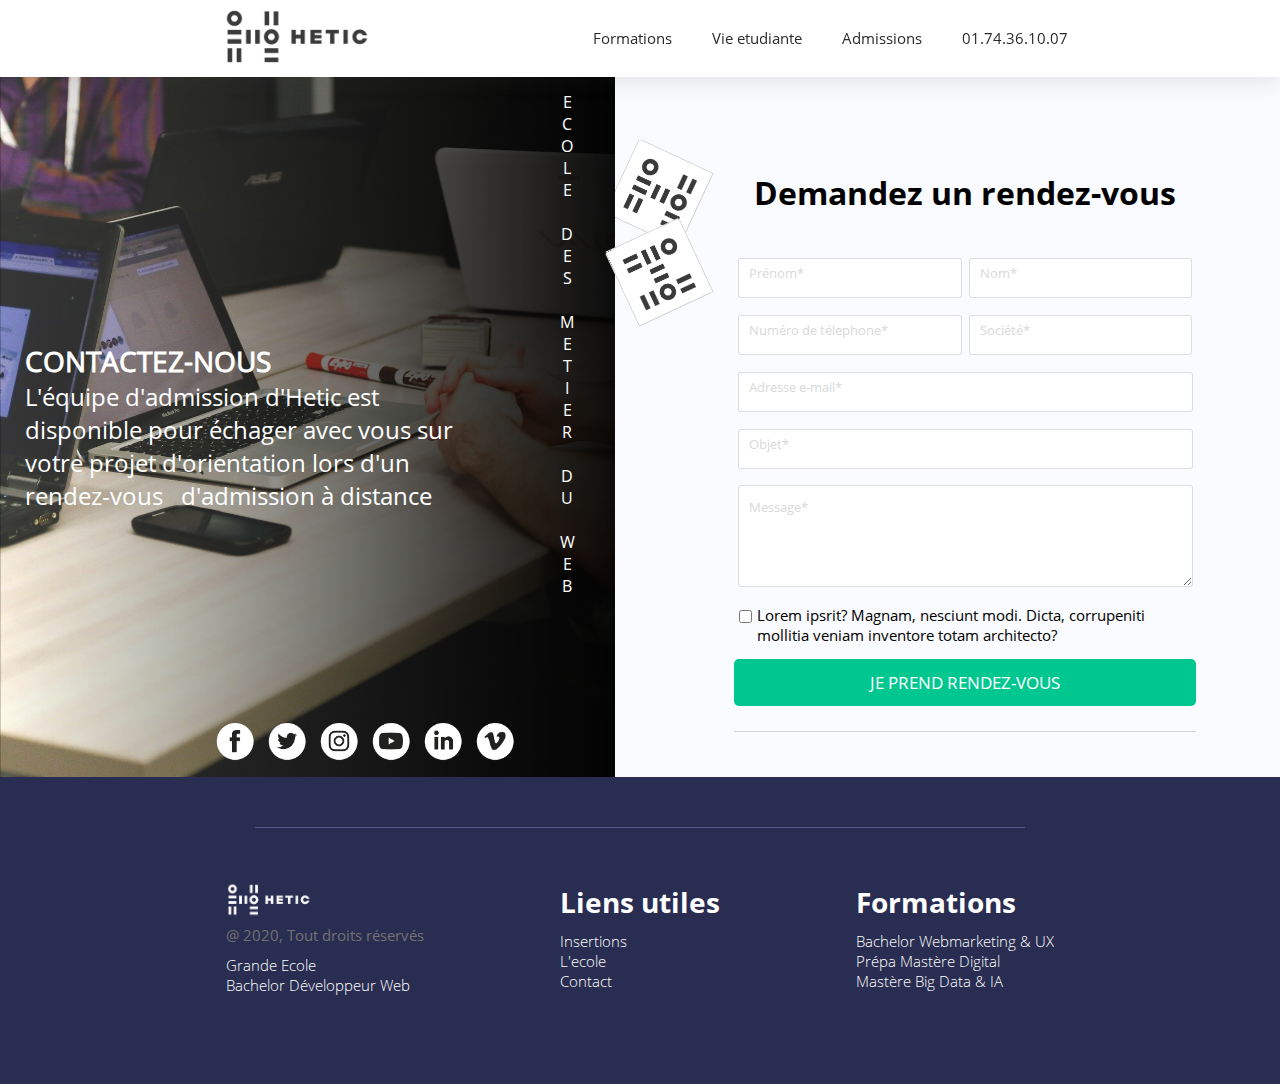
<file: index.html>
<!DOCTYPE html>
<html lang="fr">
  <head>
    <meta charset="UTF-8" />
    <meta http-equiv="X-UA-Compatible" content="IE=edge" />
    <meta name="viewport" content="width=device-width, initial-scale=1.0" />
    <title>Formulaire Hetic 📑</title>
    <link rel="stylesheet" href="css/style.css" />

        <!--Meta Tags -->
    <title>Formulaire HETIC</title>
    <meta name="title" content="Formulaire HETIC">
    <meta name="description" content="Exercice d'intégration du Formulaire du site Hetic ">

    <!-- Open Graph / Facebook -->
    <meta property="og:type" content="website">
    <meta property="og:url" content="https://metatags.io/">
    <meta property="og:title" content="Formulaire HETIC">
    <meta property="og:description" content="Exercice d'intégration du Formulaire du site Hetic ">
    <meta property="og:image" content="https://metatags.io/assets/meta-tags-16a33a6a8531e519cc0936fbba0ad904e52d35f34a46c97a2c9f6f7dd7d336f2.png">

    <!-- Twitter -->
    <meta property="twitter:card" content="summary_large_image">
    <meta property="twitter:url" content="https://metatags.io/">
    <meta property="twitter:title" content="Formulaire HETIC">
    <meta property="twitter:description" content="Exercice d'intégration du Formulaire du site Hetic ">
    <meta property="twitter:image" content="https://metatags.io/assets/meta-tags-16a33a6a8531e519cc0936fbba0ad904e52d35f34a46c97a2c9f6f7dd7d336f2.png">
  </head>
  <body>
    <header>
      <section>
        <img id="logoHetic" src="ressources/Logo_HETIC.png" alt="Logo-Hetic" width="170px" />
      </section>
      
       <!--=NAVIGUATION POUR LES PC===-->
      <section>
        <nav class="flex_nav">
          <ul>
            <li><a href="#">Formations</a></li>
            <li><a href="#">Vie etudiante</a></li>
            <li><a href="#">Admissions</a></li>
            <li><a href="#">01.74.36.10.07</a></li>
          </ul>
        </nav>
      </section>
       <!--==============================-->

      <!--NAVIGUATION RESERVER AU MOBILE-->
      <section class="sectionMobile">
        <div id="burgerMenu"></div>
        <nav class="flex_nav navMenu">
          <ul>
            <li><a href="#">Formations</a></li>
            <li><a href="#">Vie etudiante</a></li>
            <li><a href="#">Admissions</a></li>
            <li><a href="#">01.74.36.10.07</a></li>
          </ul>
        </nav>
      </section>
      <!--==============================-->

    </header>

    <main>

      <!--=======SECTION PRINCIPALE 1========-->
      <section class="banner_section">
        <article class="contact_section">
          <h2>CONTACTEZ-NOUS</h2>
          <p>
            L'équipe d'admission d'Hetic est disponible pour échager avec vous
            sur votre projet d'orientation lors d'un rendez-vous &nbsp d'admission à
            distance
          </p>
        </article>
        <article>
          <p>ECOLE DES METIER DU WEB</p>
        </article>
        
        <article class="socialDiv">
         
          <ul>
            <li><a href="#"><img class="socialImg" src="ressources/icon/facebook.png" alt="notre facebook" width="40px"></a></li>
            <li><a href="#"><img class="socialImg" src="ressources/icon/twitter.png" alt="twitter" width="40px"></a></li>
            <li><a href="#"><img class="socialImg" src="ressources/icon/instagram.png" alt="instagram" width="40px"></a></li>
            <li><a href="#"><img class="socialImg" src="ressources/icon/youtube.png" alt="youtube" width="40px"></a></li>
            <li><a href="#"><img class="socialImg" src="ressources/icon/indeen.png" alt="indeen" width="40px"></a></li>
            <li><a href="#"><img class="socialImg" src="ressources/icon/vimeo.png" alt="vimeo" width="40px"></a></li>
          </ul>
        </article>
      </section>


       <!--=======SECTION PRINCIPALE 2========-->
      <section >
        <article class="articleImg1">
            <img src="ressources/HETIC-logo3.png" id="flotImg1" alt="" width="80px">
        </article>
        
        <article class="articleImg2">
          <img src="ressources/HETIC-logo3.png" id="flotImg2" alt="" width="80px">
        </article>
        
      </div>
        <h1 class="customH1 center">Demandez un rendez-vous</h1>
        <form autocomplete="off" class="form" action="#" method="post" style="z-index: 1;">
          <div class="flex-item">
            <div class="inputDiv">
              <input class="input-custom in1"  name="prenom" type="text">
              <label class="input_label lab1" for="prenom">Prénom*</label>
            </div>
           <div class="inputDiv">
            <input class="input-custom in2" name="Nom" type="text">
            <label class="input_label lab2" for="prenom">Nom*</label>
           </div>
          </div>

          <div class="flex-item">
            <div class="inputDiv">
              <input class="input-custom in3"type="tel" pattern="[0-9]{2} [0-9]{2} [0-9]{2} [0-9]{2} [0-9]{2}">
              <label class="input_label lab3" for="prenom">Numéro de télephone*</label>
              </div>
              <div class="inputDiv">
              <input class="input-custom in4" type="text">  
              <label class="input_label lab4" for="société">Société*</label>
              </div>
          </div>
          
          <div class="flex-item" style="flex-direction: column;">
            <div class="inputDiv2">
              <input class="input-custom in5 " name="email" type="email">
              <label class="input_label lab5" for="email">Adresse e-mail*</label>
            </div>
            <div class="inputDiv2">
              <input class="input-custom in6" name="objet" type="text">
              <label class="input_label lab6" for="objet"> Objet*</label>
            </div>
            <div class="inputDiv2">
             <textarea name="message" class="input-custom in7" type="text" id="form-message" cols="30" rows="10"></textarea>
             <label class="input_label lab7" for="message"> Message*</label>
            </div>
            <div class="flex">
             <input type="checkbox" class="custom_checkbox" name="checkbox">
            <label for="checkbox">Lorem ipsrit? Magnam, nesciunt modi. Dicta, corrupeniti mollitia veniam inventore totam architecto?</label>
            </div>
            </div>
          <!--BUTTON D'ENVOIE DU FORMULAIRE-->
          <div class="center">
            <input class="form_btn" type="submit" value="JE PREND RENDEZ-VOUS"/>
             <hr class="customHr"/>
          </div>
        </form>
      </section>
    </main>

    <footer>
      <hr />
      <div class="flex_div">
        <section>
          <img class="footerImg" src="ressources/logo-hetic-white.png" alt="Logo hetic footer" width="90px"/>
          <p>@ 2020, Tout droits réservés</p>
          <nav>
            <ul>
              <li><a href="#">Grande Ecole</a></li>
              <li><a href="#">Bachelor Développeur Web</a></li>
            </ul>
          </nav>
        </section>
        <section>
          <h2 class="customH2">Liens utiles</h2>
          <nav>
            <ul>
              <li><a href="#">Insertions</a></li>
              <li><a href="#">L'ecole</a></li>
              <li><a href="#">Contact</a></li>
            </ul>
          </nav>
        </section>
        <section>
          <h2 class="customH2">Formations</h2>
          <nav>
            <ul>
              <li><a href="#">Bachelor Webmarketing & UX</a></li>
              <li><a href="#">Prépa Mastère Digital</a></li>
              <li><a href="#">Mastère Big Data & IA</a></li>
            </ul>
          </nav>
        </section>
      </div>
    </footer>

    <script src="/js/scroll.js">  
    </script>
  </body>
</html>
</file>
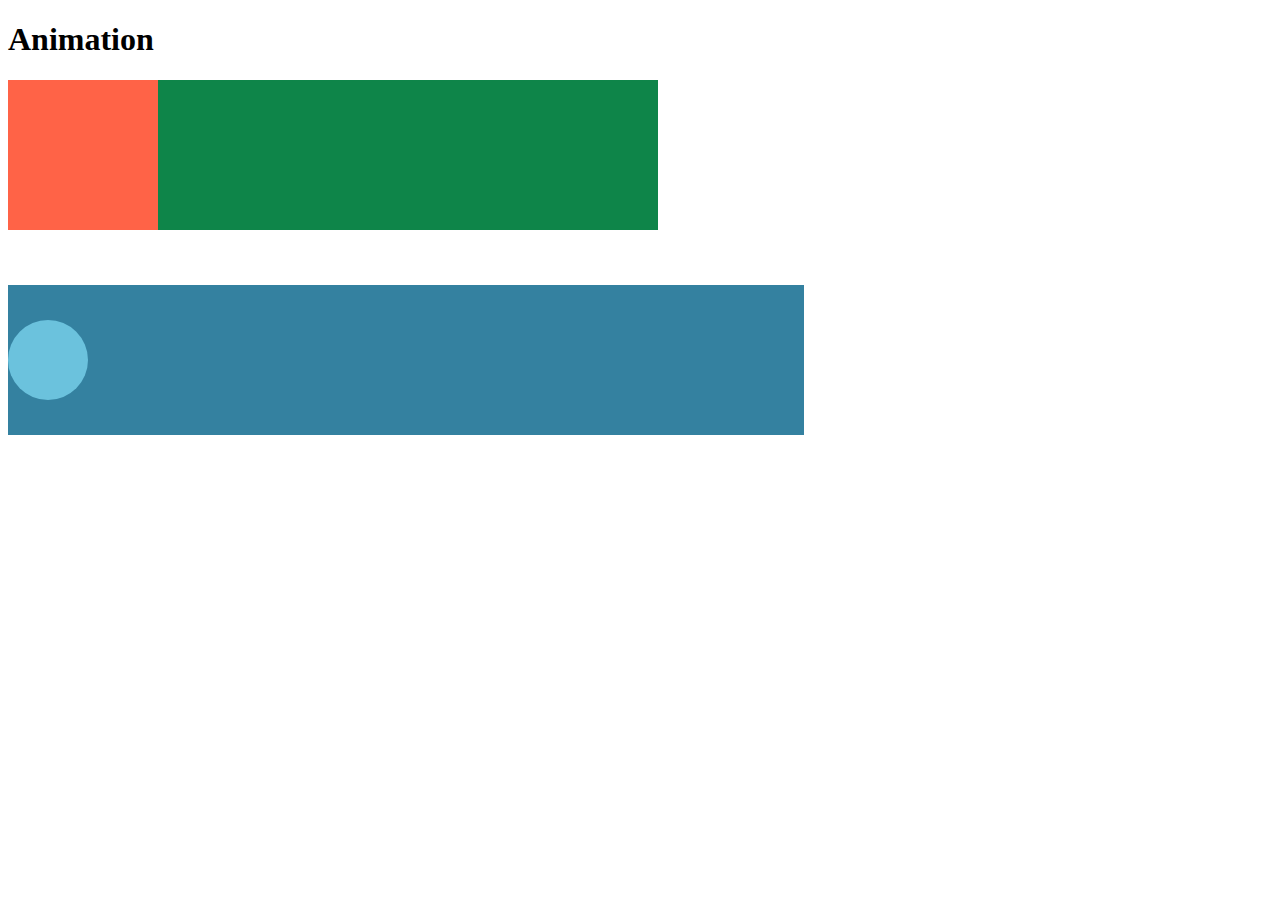
<file: animation.html>
<!DOCTYPE html>
<html lang="en">
<head>
    <meta charset="UTF-8">
    <meta http-equiv="X-UA-Compatible" content="IE=edge">
    <meta name="viewport" content="width=device-width, initial-scale=1.0">
    <title>Transforme Translate</title>
    <link rel="stylesheet" href="css/animation.css">
</head>
<body>
    <h1>Animation</h1>

    <div class="square-container">
        <div class="square"></div>
    </div>

    <div class="squareBlue-container">
        <div class="circle"></div>
    </div>
</body>

<script>
    let square=document.querySelector(".square");

    square.addEventListener("click",()=>{
        square.classList.toggle("anim")
        console.log("play");
    })
</script>


</html>
</file>
<file: css/style.css>
@font-face {
    font-family: "Open Sans";
    src: url("../ressources/font/openSans/OpenSans-Regular.ttf") format("truetype");
}

@font-face {
    font-family: "Open SansLight";
    src: url("../ressources/font/openSans/OpenSans-Light.ttf");
}

@font-face {
    font-family: "Open SansBold";
    src: url("../ressources/font/openSans/OpenSans-Bold.ttf");
}


* {
    font-family: "Open Sans";
    margin: 0px;
    padding: 0px;
}

:root {
    --primaryColor: #292d51;
    --secondColor: #00c78f;
    --secondColor2: #1acf9c;

}

body {
    font-size: 15px;
    min-height: 100vh;
    /* 1 */
    display: flex;
    /* 2 */
    flex-direction: column;
    background-color: #f9fbfe;
    /* 3 */
}

main {
    flex-grow: 1;
}

header {
    width: 100%;
    z-index: 88;
    position: fixed;
    background-color: white;
    border: none;
    box-shadow: 0px 6px 20px rgb(60 60 60 / 11%);
    display: flex;
    justify-content: space-evenly;
    align-items: center;
}

a,
li,
nav,
ul,
ol {
    transition: .2s;
    list-style: none;
    text-decoration: none;
}

a {
    color: rgb(43, 43, 43);
    border-bottom: solid 3px var(--secondColor);
    border-bottom-width: 0px;
    transition: .2s;
}

a:hover {
    color: var(--secondColor);
    transition: .2s;
    border-bottom-width: 4px;
}

h2 {
    font-size: 28px;
}



footer {
    padding: 7%;
    padding-top: 50px;
    color: white;
    background-color: var(--primaryColor);

}

footer a {
    color: white
}

hr {
    /* text-align: center; */
    border: 0px;
    border-top: 1px solid #6066a7cc;
    width: 70%;
    margin-left: 15%;
    margin-right: 15%;
    margin-bottom: 50px;
}


.center {
    text-align: center;
}

.customH1 {
    font-family: "Open SansBold";
    margin-top: 30px;
    margin-bottom: 30px;
    font-size: 32px;
}

.flex_nav>ul {
    display: flex;
    flex-direction: row;
    justify-content: space-around;
    gap: 40px;
}

.flex_div {
    display: flex;
    flex-flow: row wrap;
    justify-content: space-evenly;
    align-items: center;
}

.flex_div a {
    font-family: "Open SansLight";
    transition: .2s;

}

.flex_div>section:nth-child(1) p {
    color: rgb(114, 114, 114);
    margin-bottom: 10px;
}

.customH2 {
    font-family: "Open SansBold";
    margin-bottom: 10px;

}

main {
    display: flex;
    gap: 35px;
    margin-top: 77px;
}

.banner_section {
    position: relative;
    display: flex;
    color: white;

    width: 80%;
    background-repeat: no-repeat;
    align-items: center;
    background: linear-gradient(90deg, rgb(114 114 114 / 1%) 0%, rgb(0 0 0 / 79%) 80%, rgb(0 0 0 / 95%) 100%), url(../ressources/laptops-bg.jpg);
    background-size: cover;
    background-position: center;
    z-index: 55;
}

.banner_section>article:nth-child(1) {
    font-size: 24px;
}

.banner_section>article:nth-child(2) h2 {
    font-size: 2.4vh;

}

.banner_section>article:nth-child(2) {

    position: absolute;

    writing-mode: vertical-rl;

    text-orientation: upright;

    top: 2%;

    left: calc(92% - 10px);

    font-size: 16px !important;
}

.input-custom {
    border-radius: 3px;
    margin: 3.5px;
    padding: 10px;
    caret-color: #00c78f;
    border: 1px solid rgba(212, 212, 212, 0.774);
    transition: .5s
}

.input-custom:focus {
    border: 1px solid rgb(212, 212, 212);
    outline-style: solid;
    outline-color: var(--secondColor2);
    outline-width: 1px;
    transition: .5s;
}

label {
    transition: .4s;
}

.input-custom:hover+label,
.input-custom:focus+label {
    top: -10px;
    background: rgb(205, 205, 205);
    transition: .5s;
    background: -moz-linear-gradient(0deg, rgba(205, 205, 205, 0) 0%, rgba(249, 251, 254, 1) 41%);
    background: -webkit-linear-gradient(0deg, rgba(205, 205, 205, 0) 0%, rgba(249, 251, 254, 1) 41%);
    background: linear-gradient(0deg, rgba(205, 205, 205, 0) 0%, rgba(249, 251, 254, 1) 41%);
    filter: progid:DXImageTransform.Microsoft.gradient(startColorstr="#cdcdcd", endColorstr="#f9fbfe", GradientType=1);
    border-radius: 5px;
    color: #b9b8b8;
}


.input-custom {
    overflow: visible;
}

.input-custom::-webkit-input-placeholder {
    text-overflow: ellipsis;
    font-size: 11px;
    color: #b9b8b8;

    top: -10px
}

.custom_checkbox {
    margin: 5px;

}


.flex {
    display: flex;
    justify-content: center;
    align-items: flex-start;
}

.flex-item {
    display: flex;
    flex-direction: row;
}

.flex-item div {
    margin-top: 10px;
}

.contact_section {
    max-width: 450px;
    padding: 25px;
}

main section:nth-child(2) {
    margin-left: 20px;
    margin-right: 20px;
    margin-bottom: 2%;
    width: 60%;
}

.custom_width {
    width: 50%;
}

.customHr {
    margin: 0px;
    margin-top: 25px;
    margin-bottom: 15px;
    width: -webkit-fill-available;
    width: -moz-available;
    border: none;
    border-bottom: 1.2px solid rgb(211, 211, 211);
}

#form-message {
    max-height: 101px;
    margin: 3.49615px;

    height: 80px;
    min-height: 70px;
}

.form_btn {
    background-color: var(--secondColor);
    color: white;
    padding: 10px;
    padding-left: 20px;
    padding-right: 20px;
    border: solid 2px transparent;
    border-radius: 5px;
    margin-top: 3%;
    font-size: 17px;
    width: 100%;
    transition: .3s;
    cursor: pointer;


}

.form_btn:hover {
    background-color: white;
    border: solid 2px var(--secondColor);
    color: var(--secondColor);
    transition: .2s;


}

.relative {
    position: relative;
}


.inputDiv {
    position: relative;
    width: 50%;
}

.inputDiv2 {
    position: relative;
    width: 100%;

}

.inputDiv2 input,
textarea,
.inputDiv input {
    width: -webkit-fill-available;
    width: -moz-available;

}

.input_label {
    position: absolute;
    top: 10%;
    left: 10px;
    padding: 5px;
    color: #d9d9d9;
    font-size: 13px;
    transition: .1s;
    cursor: text;
}



.socialDiv {
    position: absolute;
    top: 92%;
    left: 50%;
    transition: all .2s;
}

.socialDiv ul {
    display: flex;
    flex-direction: row;
    gap: 5%;
}

.sectionMobile {
    height: 25px;
    position: relative;
    z-index: -1;

}

#logoHetic {
    transition: .2s;
}

#burgerMenu {
    top: 17px;
    height: 4px;
    width: 35px;
    background-color: #00c78f;
    margin-right: 15px;
    position: relative;
    transition: .3s;
    z-index: 9;
}

.sectionMobile:hover #burgerMenu {
    cursor: pointer;
    transition: .3s;
    transform: rotate(90deg) translate(-5px, 5px);
}

#burgerMenu::after {
    content: "";
    display: block;
    width: 35px;
    background-color: #00c78f;
    position: absolute;
    top: -15px;
    height: 4px;
    z-index: 9;
    transition: .2s;

}

/*
#burgerMenu:active+.navMenu>ul {
    transition: .3s;
    border: solid 5px red ;
    transform: scale(0);
    transform-origin: top;
    
}
*/
#burgerMenu::before {
    content: "";
    display: block;
    width: 35px;
    background-color: #00c78f;
    position: absolute;
    top: -7px;
    height: 4px;
    z-index: 9;
    transition: .3s;
}

.sectionMobile:hover #burgerMenu::before {
    cursor: pointer;
    transform: rotate(90deg);
    left: 10px;
    height: 5px;
    width: 15px;
    transition: .3s;
}


.sectionMobile {
    display: none;
}

main>section:nth-child(2) {
    padding: 5%;
    padding-bottom: 5px;
}



.articleImg1 {
    transition: .2s;
    position: relative;
    z-index: -1;
    top: 12px;
    left: -25%;


}

.articleImg2 {
    transition: .2s;
    position: relative;
    z-index: 55;
    top: 15%;
    left: -25%;
}

#flotImg1 {

    box-shadow: 1px 1px 0px #d5d5d5, 1px -1px 0px #d5d5d5, -1px 0px 0px #d5d5d5;
    position: absolute;
    transform: rotate(25deg);
    transition: .4s;
    animation: anim1 4s infinite;
    animation-timing-function: cubic-bezier(0.075, 0.82, 0.165, 1);
}

#flotImg2 {
    box-shadow: 1px 1px 0px #d5d5d5, 1px -1px 0px #d5d5d5, -1px 0px 0px #d5d5d5;
    position: absolute;
    transform: rotate(65deg);

    animation-timing-function: cubic-bezier(0.55, 0.055, 0.675, 0.19);
    animation: anim2 4s infinite;
}


/*================MEDIA QUERY=================*/
@media (max-width:1400px){
    .socialDiv {
        left: 35%;

    }


}

@media (max-width:350px) {

    .socialImg{
        width: 30px;
    }

}

@media (max-height:650px) {
    .banner_section>article:nth-child(2) {
        left: 44vw;
        font-size: 7px;
    }

}

@media (max-width:1020px) {
    .floatImg {
        display: none;
    }

    .articleImg2,
    .articleImg1 {
        display: none;
    }

    main {
        flex-wrap: wrap;
        justify-content: center;
        gap: 2px;
    }

    main>section:nth-child(2) {
        /* text-align: center; */
        width: 90%;
    }


    .flex_div {
        justify-content: center;
        gap: 20px;
    }

    .banner_section {
        width: 100%;
        height: 80vh;
    }

    .banner_section>article:nth-child(2) {
        /* display: none; */
        left: 90%;
        top: 18px;
    }

    .socialDiv {
        left: 10%;
        top: 88%
    }

    hr {
        width: 100%;
        margin-left: 0px;
        margin-right: 0px;
    }

    footer {

        text-align: center;
    }

    label:hover {
        top: -10px;
        background: rgb(205, 205, 205);
        background: -moz-linear-gradient(0deg, rgba(205, 205, 205, 0) 0%, rgba(249, 251, 254, 1) 41%);
        background: -webkit-linear-gradient(0deg, rgba(205, 205, 205, 0) 0%, rgba(249, 251, 254, 1) 41%);
        background: linear-gradient(0deg, rgba(205, 205, 205, 0) 0%, rgba(249, 251, 254, 1) 41%);
        filter: progid:DXImageTransform.Microsoft.gradient(startColorstr="#cdcdcd", endColorstr="#f9fbfe", GradientType=1);
        border-radius: 5px;
        color: #b9b8b8;

    }


}



@media (max-width:475px) {
    .banner_section>article:nth-child(1) {
        font-size: 18px;
    }

    .contact_section {
        max-width: 80%;
    }

    .socialDiv {
        left: 2%;

    }


}


@media (max-width:700px) {

    .inputDiv {
        width: 100%
    }

    .flex-item {
        flex-direction: column;
    }

    main>section:nth-child(2) {
        padding: 0%;
        padding-bottom: 5px;
    }

    header {
        justify-content: space-between;
    }

    .sectionMobile {
        display: block;
    }

    .flex_nav {
        display: none;

    }

    .navMenu {
        display: block;
        position: relative;

    }

    .navMenu>ul {
        border-bottom: solid 10px #00c78f49;
    }

    .navMenu>ul {
        position: absolute;
        left: -70vw;
        top: 22px;
        border-radius: 7px;
        background-color: white;
        flex-flow: column wrap;
        z-index: 985825;
        transform: scaleY(0);
        transform-origin: top;
        width: 80vw;
        border-top-left-radius: 0px;
        border-top-right-radius: 0px;
    }


    .sectionMobile:hover .navMenu>ul {
        cursor: pointer;
        transform: scaleY(1);
        transform-origin: top;
        gap: 0px;
        padding-top: 40px;
    }



    .sectionMobile .navMenu>ul>li {
        padding: 10px;
    }

    .sectionMobile .navMenu>ul>li:hover {

        background-color: #00c78f;

    }

    .sectionMobile .navMenu>ul>li:hover a {
        color: white;
    }

}

@media (max-width:1270px) {

    .articleImg2,
    .articleImg1 {
        left: -27% !important;
    }

}
</file>
<file: css/animation.css>
:root{
    --circle-height: 80px
    
}
.square-container{
    background-color:rgb(14, 133, 73);
    width: 650px;
    height:150px;
    /*animation: scale 1.5s infinite;*/
   
}
.square{
    transition: all 1.2s;
    width: 150px;
    height:150px;
    background-color: tomato;
    transform: translate(0px,0px) rotate(0deg);
    cursor: pointer;

}

.squareBlue-container{
    margin-top: 55px;
    transition: all 1.2s;
    width: 63%;
    height:150px;
    background-color: rgb(52, 129, 160);
    transform: translate(0px,0px) rotate(0deg);
    cursor: pointer;
    display: flex;
    align-items: center;

}
.circle{
    
    height: var(--circle-height);
    width: 80px;
    border-radius: 85px;
    animation: swipeRight 1.8s infinite;
    animation-timing-function: cubic-bezier(0.88, 0.49, 0.17, 1);
    background-color: rgb(107, 194, 221);
}
.anim{
    transition: all 1s;
    animation: transform 1s;
    cursor: pointer;

}

@keyframes transform {
    0%{
        
    }
    50%{
        
        transform: translate(78px,15px) rotate(45deg);
    }
   
    100%{
       
        transform: translate(0px,0px) rotate(0deg);

    }
    
}

@keyframes scale {
    0%{

    }
    50%{
        transform: scale(0.8);
    }
    
    100%{
        transform: scale(1);
    }
    
}

@keyframes swipeRight {
    50%{
        margin-left: calc(100% - 20px) ;
    }
    55%{
        height: 95px;
        border-radius: 100%;
        width: 20px;
    }
    88%{
        width: 80px;
    }
    
}
</file>
